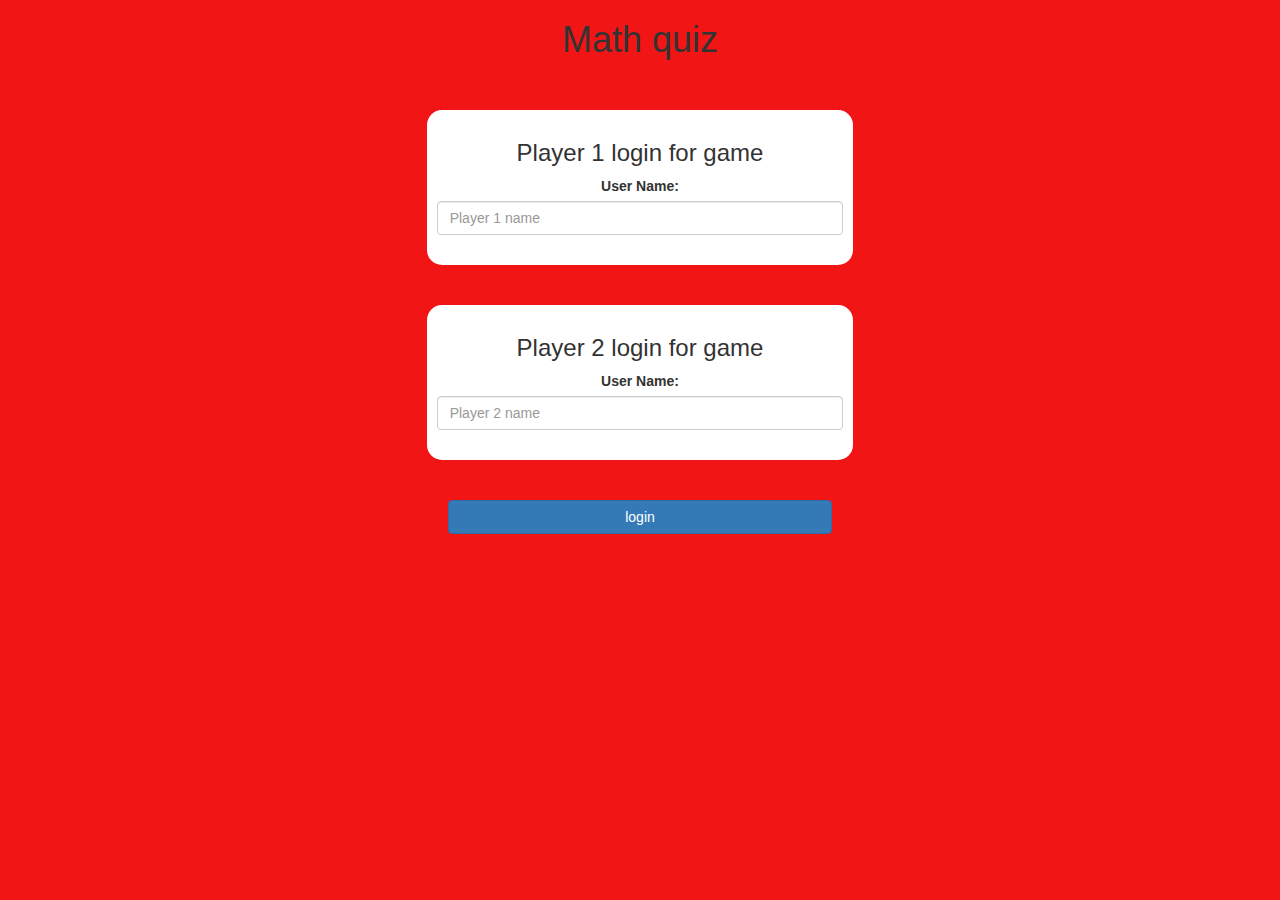
<file: index.html>
<!DOCTYPE html>
<html>
<head>
	<title>Math Quiz</title>

<meta name="viewport" content="width=device-width, initial-scale=1">
<link rel="stylesheet" href="https://maxcdn.bootstrapcdn.com/bootstrap/3.4.0/css/bootstrap.min.css">
<script src="https://ajax.googleapis.com/ajax/libs/jquery/3.4.1/jquery.min.js"></script>
<script src="https://maxcdn.bootstrapcdn.com/bootstrap/3.4.0/js/bootstrap.min.js"></script>

<link rel="stylesheet" type="text/css" href="game.css">

<script src="game_login.js"></script>
</head>
<body>
<center>
	<h1>Math quiz</h1> 
	<br>
	<br>
	<div class="col-lg-4 col-sm-8 col-xs-11 login_div1">
<h3>Player 1 login for game</h3>
<label> User Name:</label>
<input type="text" id="player1_name_input" class="form-control" placeholder="Player 1 name">
<br>
	</div>
<br>
<br>
	<div class="col-lg-4 col-sm-8 col-xs-11 login_div2">
		<h3>Player 2 login for game</h3>
		<label> User Name:</label>
		<input type="text" id="player2_name_input" class="form-control" placeholder="Player 2 name">
		<br>
			</div>
<br>
<br>
<button style="width:30%" class="btn btn-primary" onclick="addUser()">login </button>
</center>
</body>
</html>
</file>
<file: game.css>
body
{
	background: rgb(241, 21, 21);
}

	.login_div1 , .login_div2
	{
		background: white;
		padding: 10px;
		float: none;
		border-radius: 15px;
	}


#player1_name , #player2_name
{
	display: inline-block;
	margin-left: 20px;
}
#word
{
	width: 60%;
}
#word_display
{
	letter-spacing: 5px;
}
#output
{
background: white;
border-radius: 10px;
border-top: 10px solid #AA4465;
padding: 10px;
float: none;
text-align: left;
}
</file>
